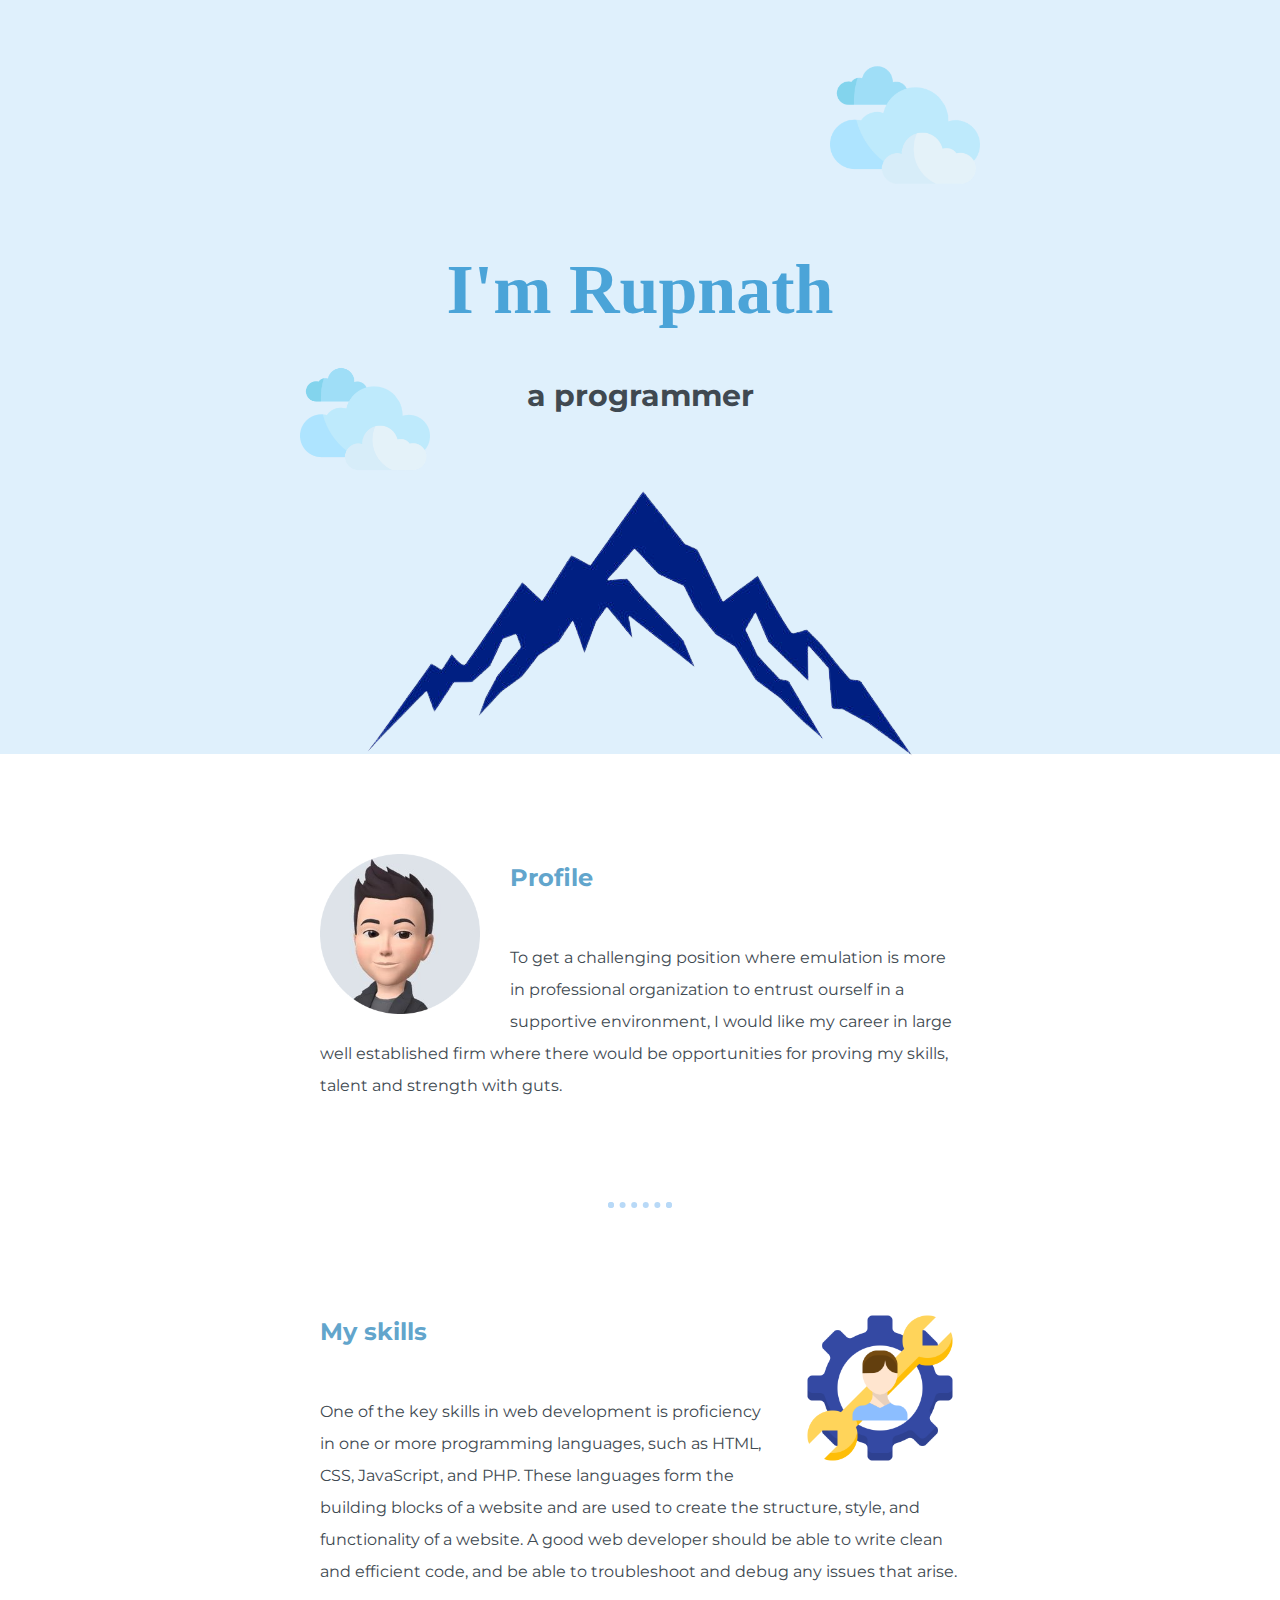
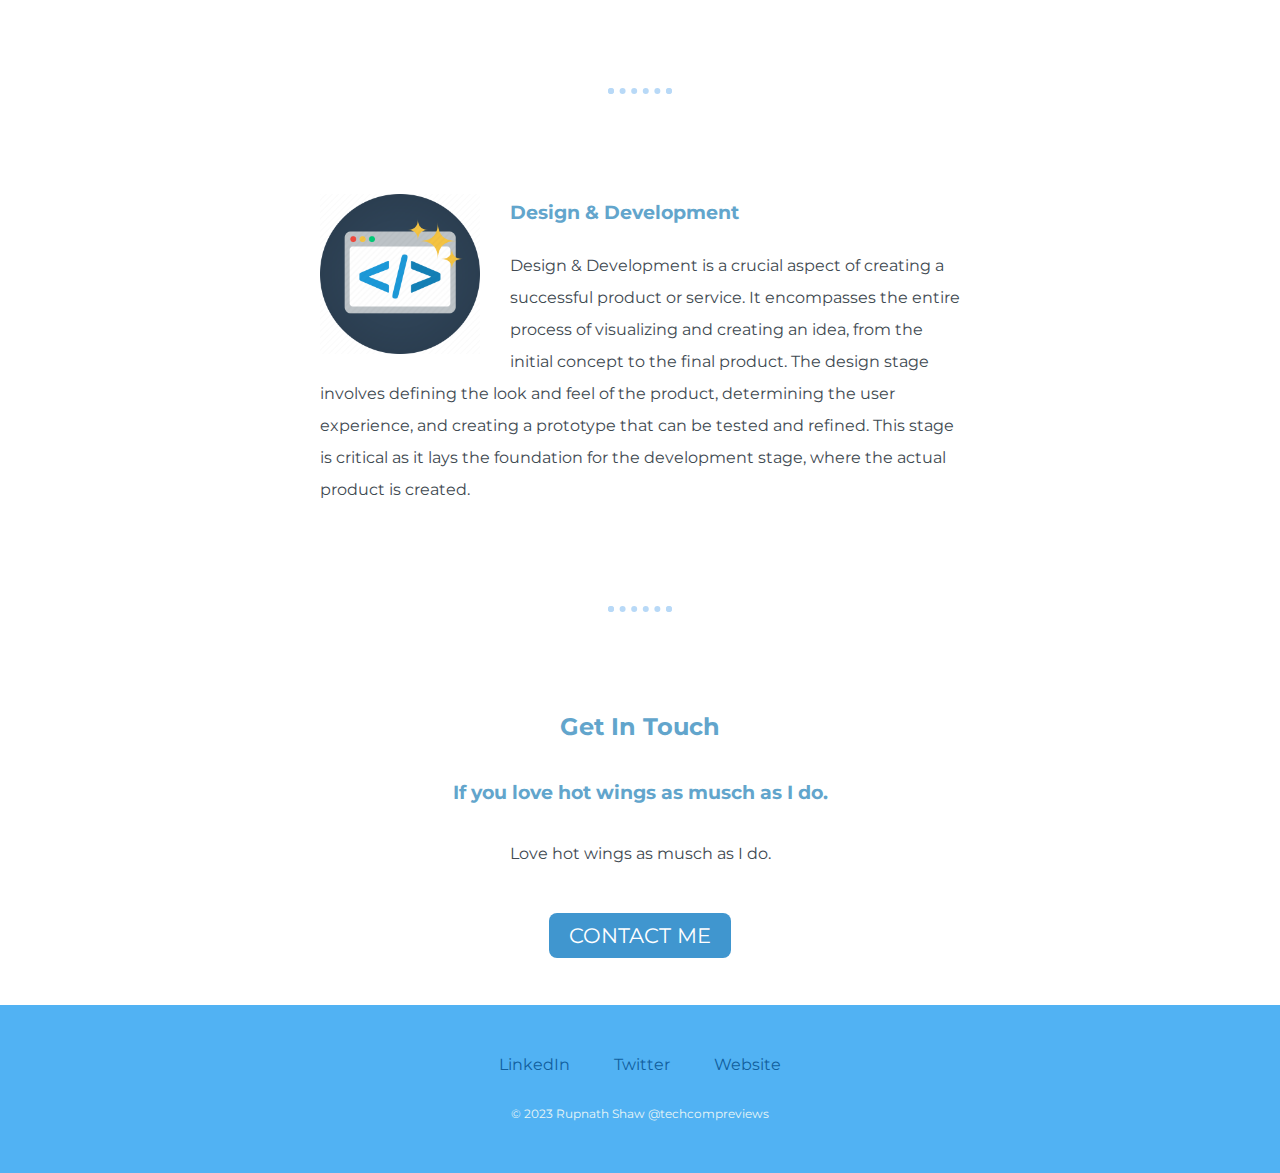
<file: index.html>
<!DOCTYPE html>
<html lang="en">
  <head>
    <meta charset="UTF-8" />
    <meta http-equiv="X-UA-Compatible" content="IE=edge" />
    <meta name="viewport" content="width=device-width, initial-scale=1.0" />
    <title>Rupnath Shaw</title>
    <link rel="stylesheet" href="style.css" />
    <link rel="icon" href="favicon.png" type="image/x-icon" />
    <link rel="preconnect" href="https://fonts.googleapis.com" />
    <link rel="preconnect" href="https://fonts.gstatic.com" crossorigin />
    <link rel="preconnect" href="https://fonts.googleapis.com" />
    <link rel="preconnect" href="https://fonts.gstatic.com" crossorigin />
    <link
      href="https://fonts.googleapis.com/css2?family=Montserrat&family=Sacramento&display=swap"
      rel="stylesheet"
    />
  </head>

  <body>
    <div class="top-container">
      <img class="top-cloud" src="cloud.png" alt="cloud image" />
      <h1>I'm Rupnath</h1>
      <p class="pro">a programmer</p>
      <img class="bottom-cloud" src="cloud.png" alt="cloud image" />
      <img class="mountain" src="icon.png" alt="mountain-image" />
    </div>

    <div class="middel-container">
      <div class="profile">
        <img class="profilee" src="profile dp.jpg" alt="profile image" />
        <h2>Profile</h2>
        <p class="intro">
            To get a challenging position where emulation is more in
            professional organization to entrust ourself in a supportive
            environment, I would like my career in large well established firm
            where there would be opportunities for proving my skills, talent
            and strength with guts.
        </p>
      </div>

      <hr>

      <div class="skill-row">
        <img class="skill" src="skills.png" alt="skill image" />
        <h2>My skills</h2>
        <p>
          One of the key skills in web development is proficiency in one or more
          programming languages, such as HTML, CSS, JavaScript, and PHP. These
          languages form the building blocks of a website and are used to create
          the structure, style, and functionality of a website. A good web
          developer should be able to write clean and efficient code, and be
          able to troubleshoot and debug any issues that arise.
        </p>
      </div>

      <hr>

        <div class="skill-row">
          <img class="dev" src="dev.png" alt="dev image" />
          <h3>Design & Development</h3>
          <p>
            Design & Development is a crucial aspect of creating a successful
            product or service. It encompasses the entire process of visualizing
            and creating an idea, from the initial concept to the final product.
            The design stage involves defining the look and feel of the product,
            determining the user experience, and creating a prototype that can
            be tested and refined. This stage is critical as it lays the
            foundation for the development stage, where the actual product is
            created.
          </p>
        </div>
      </div>

      <hr>

      <div class="contact-me">

        <h2>Get In Touch</h2>
        <h3>If you love hot wings as musch as I do.</h3>
        <p class="contact-message">Love hot wings as musch as I do.</p>
        <a class="btn" href="contact.html" >CONTACT ME</a>
      </div>
    </div>

    <br>
    <br>
    <br>

    <div class="bottom-container">
      <a class="footer-link" href="https://www.linkedin.com/in/rupnath-shaw/">LinkedIn</a>
      <a class="footer-link" href="https://twitter.com/iamrupnath">Twitter</a>
      <a class="footer-link" href="https://www.techcompreviews.in">Website</a>
      <p class="copyright">© 2023 Rupnath Shaw @techcompreviews</p>
    </div>
  </body>
</html>
</file>
<file: style.css>
body {
    color: #404951;
    margin: 0;
    text-align: center;
    font-family: 'Merriweather', serif;
}

h1 {
    color: #4ba4d8;    
    font-size: 70px;
    margin-top: 0;
    font-family: 'Sacamento', cursive;
}

h2 {
    color: #62a5cc;    
    font-family: 'Montserrat', sans-serif;
    padding-bottom: 20px;
}
h3 {
    color: #62a5cc;    
    font-family: 'Montserrat', sans-serif;
}

.pro {
    font-size: 30px;
    font-weight: bold;
}

hr {
    border: dotted #b8d9f7 6px;
    border-bottom: none;
    width: 4%;
    margin: 100px auto;
}

a {
    color: #115f9e;
    font-family: 'Montserrat', sans-serif;
    margin: 10px 20px;
    text-decoration: none;
}

a:hover {
    color: #EAF6F6;
}

.top-container {
    background-color: #dff0fc;
    position: relative;
    padding-top: 250px;
}

.middel-container {
   margin: 100px 0;
}

.bottom-container {
    background-color: #51b2f3;
    padding: 50px 0 20px;
}

.profile {
    width: 50%;
    margin: 100px auto 100px auto;
    text-align: left;
    line-height: 2;
}


.skill-row {
    width: 50%;
    margin: 100px auto 100px auto;
    text-align: left;
    line-height: 2;
}


.mountain {
    position: relative;
    top: 22px;
    
}

.top-cloud {
    width: 150px;
    position: absolute;
    right: 300px;
    top: 50px;
}


.bottom-cloud {
    width: 130px;
    position: absolute;
    margin-bottom: -30px;
    left: 300px;
    bottom: 300px;

}

.profilee {
    width: 25%;
    float: left;
    margin-right: 30px;
}

.skill {
    width: 25%;
    float: right;
    margin-left: 30px;
}

.dev {
    width: 25%;
    float: left;
    margin-right: 30px;
}

.contact-message {
    width: 40%;
    margin: 40px auto 60px;
}

.btn {
    -webkit-border-radius: 8;
    -moz-border-radius: 8;
    border-radius: 8px;
    font-family: 'Montserrat', sans-serif;
    color: #ffffff;
    font-size: 21px;
    background: #4096cf;
    padding: 10px 20px 10px 20px;
    text-decoration: none;
  }
  
  .btn:hover {
    background: #3cb0fd;
    text-decoration: none;
  }

  .copyright {
    color: #eaf6f6;
    font-size: 0.75rem;
    padding: 20px 0;
  }




  /*  Contact Me */
  

body, html{
	height: 100%;
	padding: 0;
	margin: 0;
	font-family: 'Montserrat', sans-serif;
}
.me {
	font-weight: normal;
	font-size: 4em;
	font-family: 'Raleway', sans-serif;
	margin: 0 auto;
	margin-top: 30px;
	width: 500px;
	color: #F90;
	text-align: center;

}

/* Animation webkit */
@-webkit-keyframes myfirst
{
	0% {margin-left: -235px}
	90% {margin-left: 100%;}
	100% {margin-left: 100%;}
}

/* Animation */
@keyframes myfirst
{
	0% {margin-left: -235px}
	70% {margin-left: 100%;}
	100% {margin-left: 100%;}
}

.fish{
	background-image: url('http://www.geertjanhendriks.nl/codepen/form/fish.png');
	width: 235px;
	height: 104px;
	margin-left: -235px;
	position: absolute;	
	animation: myfirst 24s;
	-webkit-animation: myfirst 24s;
	animation-iteration-count: infinite;
	-webkit-animation-iteration-count: infinite;
	animation-timing-function: linear;
	-webkit-animation-timing-function: linear;
}

#fish{
	top: 120px;
}

#fish2{
	top: 260px;
	animation-delay: 12s;
	-webkit-animation-delay: 12s;
}


header{
	height: 160px;
	background: url('http://www.geertjanhendriks.nl/codepen/form/golf.png') repeat-x bottom;
}

#form{
	height: 100%;	
	background-color: #98d4f3;
	overflow: hidden;
	position: relative;
	
}
form{
	margin: 0 auto;
	width: 500px;
	padding-top: 40px;
	color: white;
	position: relative;
	
	
}
label, input, textarea{
	display: block;	
}
input, textarea{
	width: 500px;	
	border: none;
	border-radius: 20px;
	outline: none;
	padding: 10px;
	font-family: 'Sniglet', cursive;
	font-size: 1em;
	color: #676767;
	transition: border 0.5s;
	-webkit-transition: border 0.5s;
	-moz-transition: border 0.5s;
	-o-transition: border 0.5s;
	border: solid 3px #98d4f3;	
	-webkit-box-sizing:border-box;
	-moz-box-sizing:border-box;
	box-sizing:border-box;
	
}
input:focus, textarea:focus{
	border: solid 3px #77bde0;	
}

textarea{
	height: 100px;	
	resize: none; 
	overflow: auto;
}
input[type="submit"]{
	background-color: rgb(0, 140, 255);
	color: white;
	height: 50px;
	cursor: pointer;
	margin-top: 30px;
	font-size: 1.29em;
	font-family: 'Sniglet', cursive;
	-webkit-transition: background-color 0.5s;
	-moz-transition: background-color 0.5s;
	-o-transition: background-color 0.5s;
	transition: background-color 0.5s;
}
input[type="submit"]:hover{
	background-color: #0e64e5;
	
}
label{
	font-size: 1.5em;
	margin-top: 20px;
	padding-left: 20px;
}
.formgroup, .formgroup-active, .formgroup-error{
	background-repeat: no-repeat;
	background-position: right bottom;
	background-size: 10.5%;
	transition: background-image 0.7s;
	-webkit-transition: background-image 0.7s;
	-moz-transition: background-image 0.7s;
	-o-transition: background-image 0.7s;
	width: 566px;
	padding-top: 2px;
}

.formgroup{
	background-image: url('http://www.geertjanhendriks.nl/codepen/form/pixel.gif');	
}
.formgroup-active{
	background-image: url('http://www.geertjanhendriks.nl/codepen/form/octo.png');
}
.formgroup-error{
	background-image: url('http://www.geertjanhendriks.nl/codepen/form/octo-error.png');
	color: red;
}
</file>
